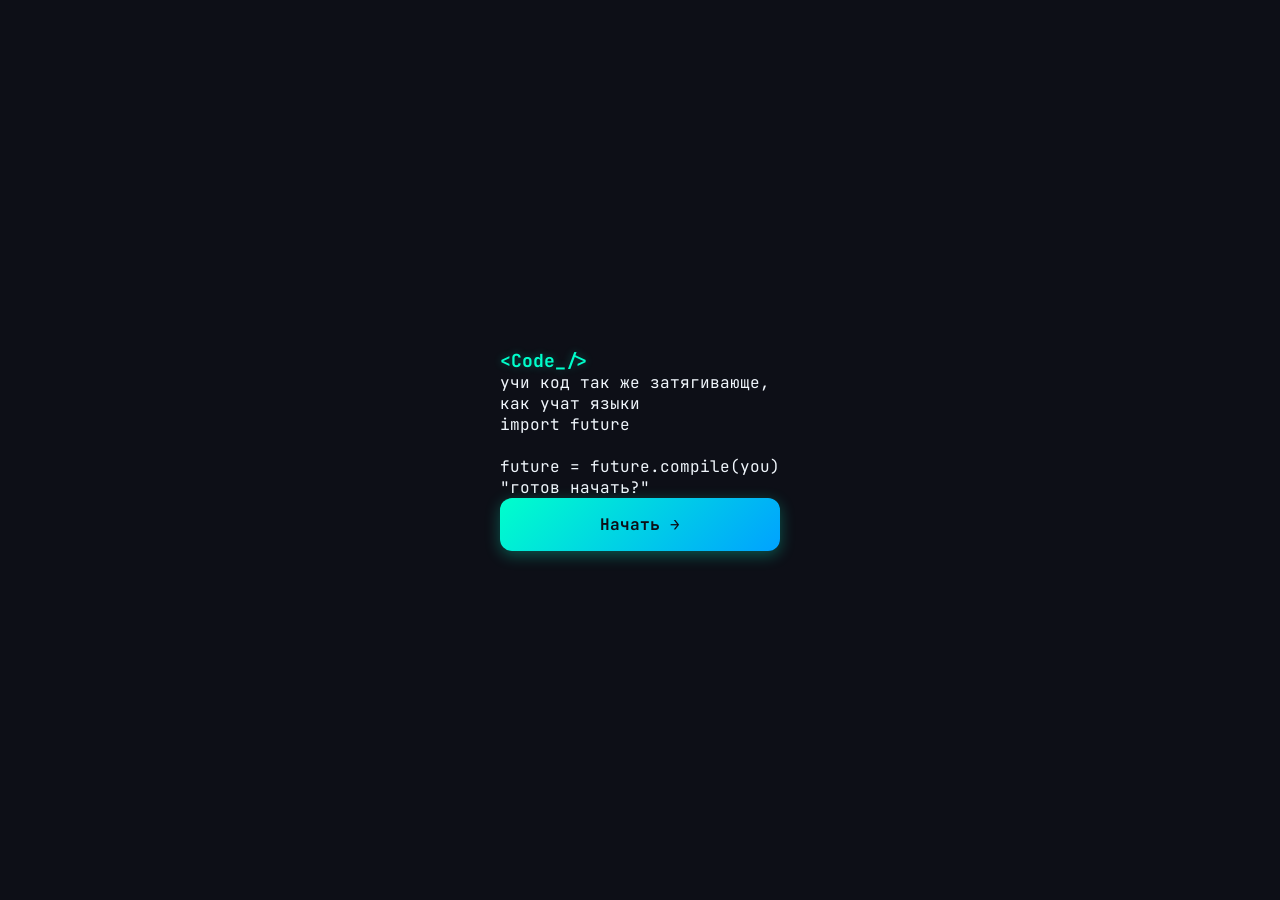
<file: Index.html>
<!DOCTYPE html>
<html lang="ru">
<head>
<meta charset="UTF-8" />
<meta name="viewport" content="width=device-width, initial-scale=1.0, viewport-fit=cover" />
<title>CodeLingo</title>
<link rel="preconnect" href="https://fonts.googleapis.com">
<link href="https://fonts.googleapis.com/css2?family=JetBrains+Mono:wght@400;500;600;700;800&family=Inter:wght@400;500;600;700&display=swap" rel="stylesheet">
<link rel="stylesheet" href="style.css" />
<script src="https://telegram.org/js/telegram-web-app.js"></script>
</head>
<body>

<div class="app">

  <div class="onboard-steps" id="onboardSteps">
    <span class="step active" data-step="0"></span>
    <span class="step" data-step="1"></span>
    <span class="step" data-step="2"></span>
  </div>

  <section class="screen active" data-screen="welcome">
    <div class="screen-inner center">
      <div class="logo">
        <span class="logo-bracket">&lt;</span>Code<span class="cursor">_</span><span class="logo-bracket">/&gt;</span>
      </div>
      <p class="tagline">учи код так же затягивающе,<br>как учат языки</p>
      <div class="terminal-card">
        <div class="terminal-dots"><i></i><i></i><i></i></div>
        <pre class="terminal-body"><span class="tk-kw">import</span> future

<span class="tk-var">future</span> = future.<span class="tk-fn">compile</span>(you)
<span class="tk-str">"готов начать?"</span></pre>
      </div>
      <button class="btn btn-primary" id="btnStart">Начать →</button>
    </div>
</file>
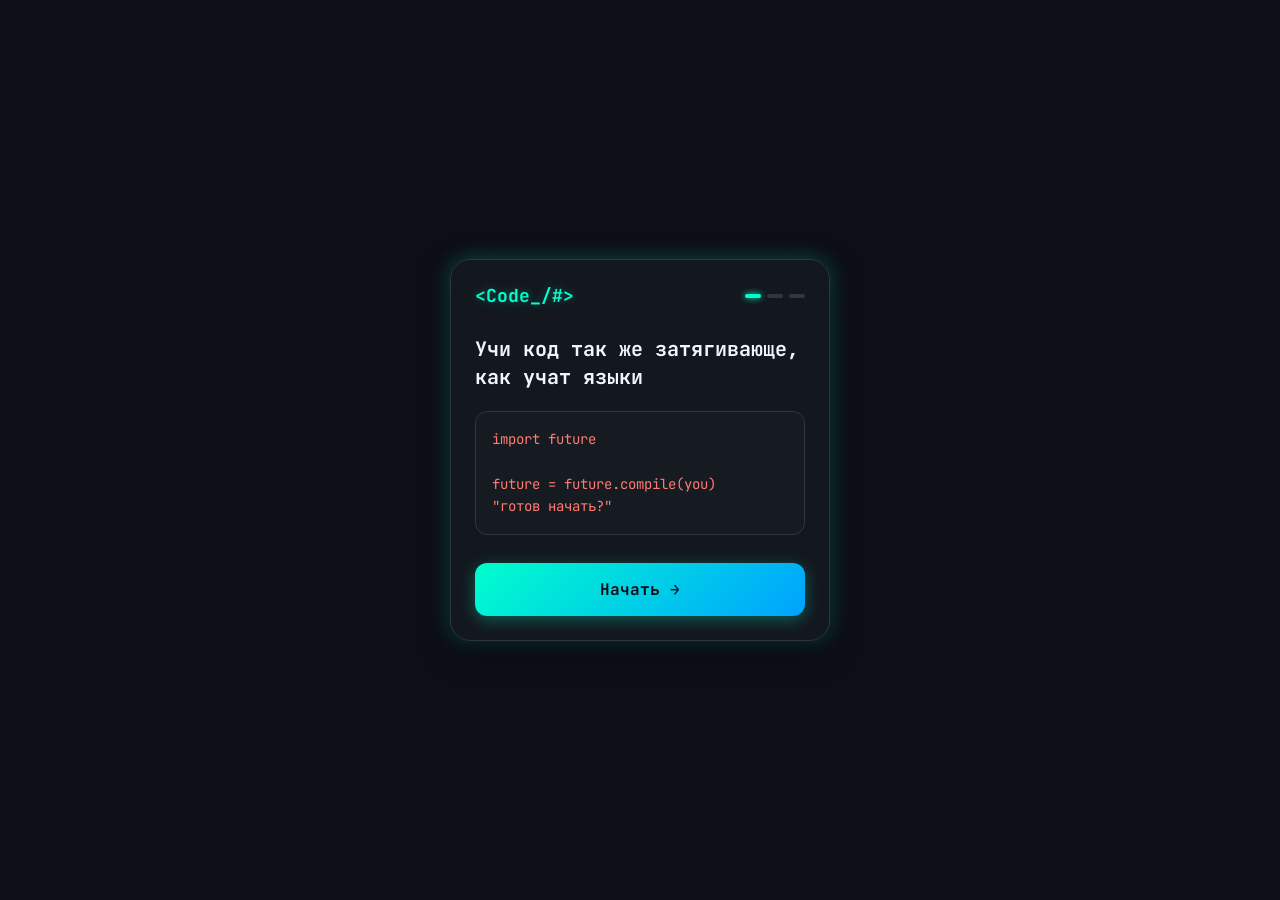
<file: index.html>
<!DOCTYPE html>
<html lang="ru">
<head>
    <meta charset="UTF-8">
    <meta name="viewport" content="width=device-width, initial-scale=1.0">
    <title>CodeLingo</title>

    <!-- Google Fonts -->
    <link rel="preconnect" href="https://fonts.googleapis.com">
    <link rel="preconnect" href="https://fonts.gstatic.com" crossorigin>
    <link href="https://fonts.googleapis.com/css2?family=JetBrains+Mono:wght@400;700&display=swap" rel="stylesheet">

    <!-- Telegram WebApp SDK -->
    <script src="https://telegram.org/js/telegram-web-app.js"></script>

    <!-- Подключение стилей -->
    <link rel="stylesheet" href="style.css">
</head>
<body>

    <div class="container">
        <!-- Шапка -->
        <header class="header">
            <div class="logo">&lt;Code_/#&gt;</div>
            <div class="stepper" id="onboardSteps">
                <span class="step active" data-step="0"></span>
                <span class="step" data-step="1"></span>
                <span class="step" data-step="2"></span>
            </div>
        </header>

        <!-- Экран 1: Приветствие -->
        <main class="screen active" data-screen="welcome">
            <h1 class="title">Учи код так же затягивающе, как учат языки</h1>
            
            <div class="code-box">
                <pre><code>import future

future = future.compile(you)
"готов начать?"</code></pre>
            </div>

            <button class="btn primary-btn" id="startBtn">Начать →</button>
        </main>
    </div>

    <!-- Скрипт приложения -->
    <script src="app.js"></script>
</body>
</html>
</file>
<file: style.css>
:root {
    --bg-color: #0d0f17;
    --card-bg: rgba(22, 27, 34, 0.85);
    --border-color: #30363d;
    --accent-color: #00ffcc;
    --accent-glow: rgba(0, 255, 204, 0.3);
    --text-main: #f0f6fc;
    --text-muted: #8b949e;
    --code-color: #ff7b72;
}

* {
    box-sizing: border-box;
    margin: 0;
    padding: 0;
    font-family: 'JetBrains Mono', monospace;
}

body {
    background-color: var(--bg-color);
    color: var(--text-main);
    display: flex;
    justify-content: center;
    align-items: center;
    min-height: 100vh;
    padding: 20px;
}

.container {
    background: var(--card-bg);
    border: 1px solid var(--border-color);
    border-radius: 20px;
    padding: 24px;
    width: 100%;
    max-width: 380px;
    box-shadow: 0 10px 30px rgba(0, 0, 0, 0.5), 0 0 20px var(--accent-glow);
    backdrop-filter: blur(12px);
}

/* Шапка */
.header {
    display: flex;
    justify-content: space-between;
    align-items: center;
    margin-bottom: 28px;
}

.logo {
    color: var(--accent-color);
    font-weight: 700;
    font-size: 18px;
    text-shadow: 0 0 8px var(--accent-glow);
}

.stepper {
    display: flex;
    gap: 6px;
}

.step {
    width: 16px;
    height: 4px;
    background: var(--border-color);
    border-radius: 2px;
    transition: background 0.3s;
}

.step.active {
    background: var(--accent-color);
    box-shadow: 0 0 6px var(--accent-color);
}

/* Экраны */
.screen {
    display: none;
}

.screen.active {
    display: block;
}

.title {
    font-size: 20px;
    line-height: 1.4;
    margin-bottom: 20px;
    color: var(--text-main);
}

/* Блок с кодом */
.code-box {
    background: #161b22;
    border: 1px solid var(--border-color);
    border-radius: 12px;
    padding: 16px;
    margin-bottom: 28px;
}

.code-box pre {
    overflow-x: auto;
}

.code-box code {
    color: var(--code-color);
    font-size: 14px;
    line-height: 1.6;
}

/* Кнопка */
.btn {
    width: 100%;
    background: linear-gradient(135deg, #00ffcc, #00a2ff);
    color: #0d0f17;
    border: none;
    padding: 16px;
    font-size: 16px;
    font-weight: 700;
    border-radius: 12px;
    cursor: pointer;
    box-shadow: 0 4px 15px var(--accent-glow);
    transition: transform 0.1s, box-shadow 0.2s;
}

.btn:active {
    transform: scale(0.97);
}
</file>
